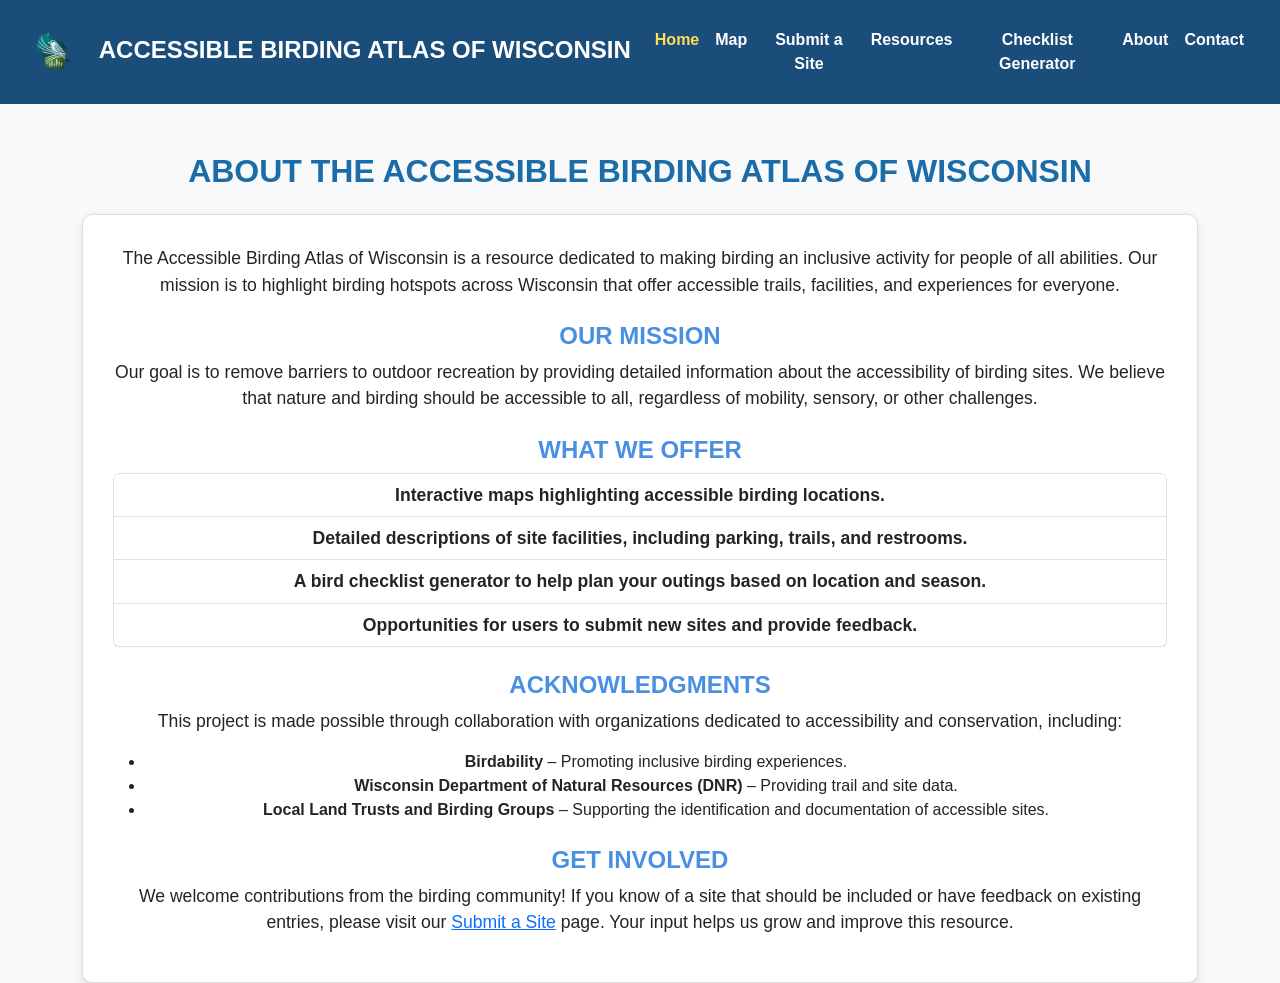
<file: about.html>
<!DOCTYPE html>
<html lang="en">
<head>
  <meta charset="UTF-8">
  <meta name="viewport" content="width=device-width, initial-scale=1.0">
  <title>Accessible Birding Atlas of Wisconsin</title>
  
  <!-- Bootstrap CSS -->
  <link href="https://cdn.jsdelivr.net/npm/bootstrap@5.3.0/dist/css/bootstrap.min.css" rel="stylesheet">
  
  <!-- Custom CSS -->
  <link rel="stylesheet" href="assets/styles/style.css">
</head>
<body>
  <nav class="navbar navbar-expand-lg navbar-dark">
    <div class="container-fluid">
      <a class="navbar-brand" href="index.html">
        <img src="assets/img/logo.png" alt="Logo" height="100">
        Accessible Birding Atlas of Wisconsin
      </a>
      <button class="navbar-toggler" type="button" data-bs-toggle="collapse" data-bs-target="#navbarNav" aria-controls="navbarNav" aria-expanded="false" aria-label="Toggle navigation">
        <span class="navbar-toggler-icon"></span>
      </button>
      <div class="collapse navbar-collapse" id="navbarNav">
        <ul class="navbar-nav ms-auto">
          <li class="nav-item">
            <a class="nav-link active" href="index.html">Home</a>
          </li>
          <li class="nav-item">
            <a class="nav-link" href="map.html">Map</a>
          </li>
          <li class="nav-item">
            <a class="nav-link" href="submit.html">Submit a Site</a>
          </li>
          <li class="nav-item">
            <a class="nav-link" href="resources.html">Resources</a>
          </li>
          <li class="nav-item">
            <a class="nav-link" href="checklist.html">Checklist Generator</a>
          </li>
          <li class="nav-item">
            <a class="nav-link" href="about.html">About</a>
          </li>
          <li class="nav-item">
            <a class="nav-link" href="contact.html">Contact</a>
          </li>
        </ul>
      </div>
    </div>
  </nav>
  <!-- Main Content -->
  <div class="container mt-5">
    <h2 class="text-center mb-4">About the Accessible Birding Atlas of Wisconsin</h2>

    <div class="about-section">
      <p class="lead">
        The Accessible Birding Atlas of Wisconsin is a resource dedicated to making birding an inclusive activity for people of all abilities. Our mission is to highlight birding hotspots across Wisconsin that offer accessible trails, facilities, and experiences for everyone.
      </p>

      <h4 class="mt-4">Our Mission</h4>
      <p>
        Our goal is to remove barriers to outdoor recreation by providing detailed information about the accessibility of birding sites. We believe that nature and birding should be accessible to all, regardless of mobility, sensory, or other challenges.
      </p>

      <h4 class="mt-4">What We Offer</h4>
      <ul class="list-group mb-4">
        <li class="list-group-item">Interactive maps highlighting accessible birding locations.</li>
        <li class="list-group-item">Detailed descriptions of site facilities, including parking, trails, and restrooms.</li>
        <li class="list-group-item">A bird checklist generator to help plan your outings based on location and season.</li>
        <li class="list-group-item">Opportunities for users to submit new sites and provide feedback.</li>
      </ul>

      <h4 class="mt-4">Acknowledgments</h4>
      <p>
        This project is made possible through collaboration with organizations dedicated to accessibility and conservation, including:
      </p>
      <ul>
        <li><strong>Birdability</strong> – Promoting inclusive birding experiences.</li>
        <li><strong>Wisconsin Department of Natural Resources (DNR)</strong> – Providing trail and site data.</li>
        <li><strong>Local Land Trusts and Birding Groups</strong> – Supporting the identification and documentation of accessible sites.</li>
      </ul>

      <h4 class="mt-4">Get Involved</h4>
      <p>
        We welcome contributions from the birding community! If you know of a site that should be included or have feedback on existing entries, please visit our <a href="submit.html">Submit a Site</a> page. Your input helps us grow and improve this resource.
      </p>
    </div>
  </div>

  <!-- Bootstrap JS (for Navbar Toggle) -->
  <script src="https://cdn.jsdelivr.net/npm/bootstrap@5.3.0/dist/js/bootstrap.bundle.min.js"></script>
</body>
</html>
</file>
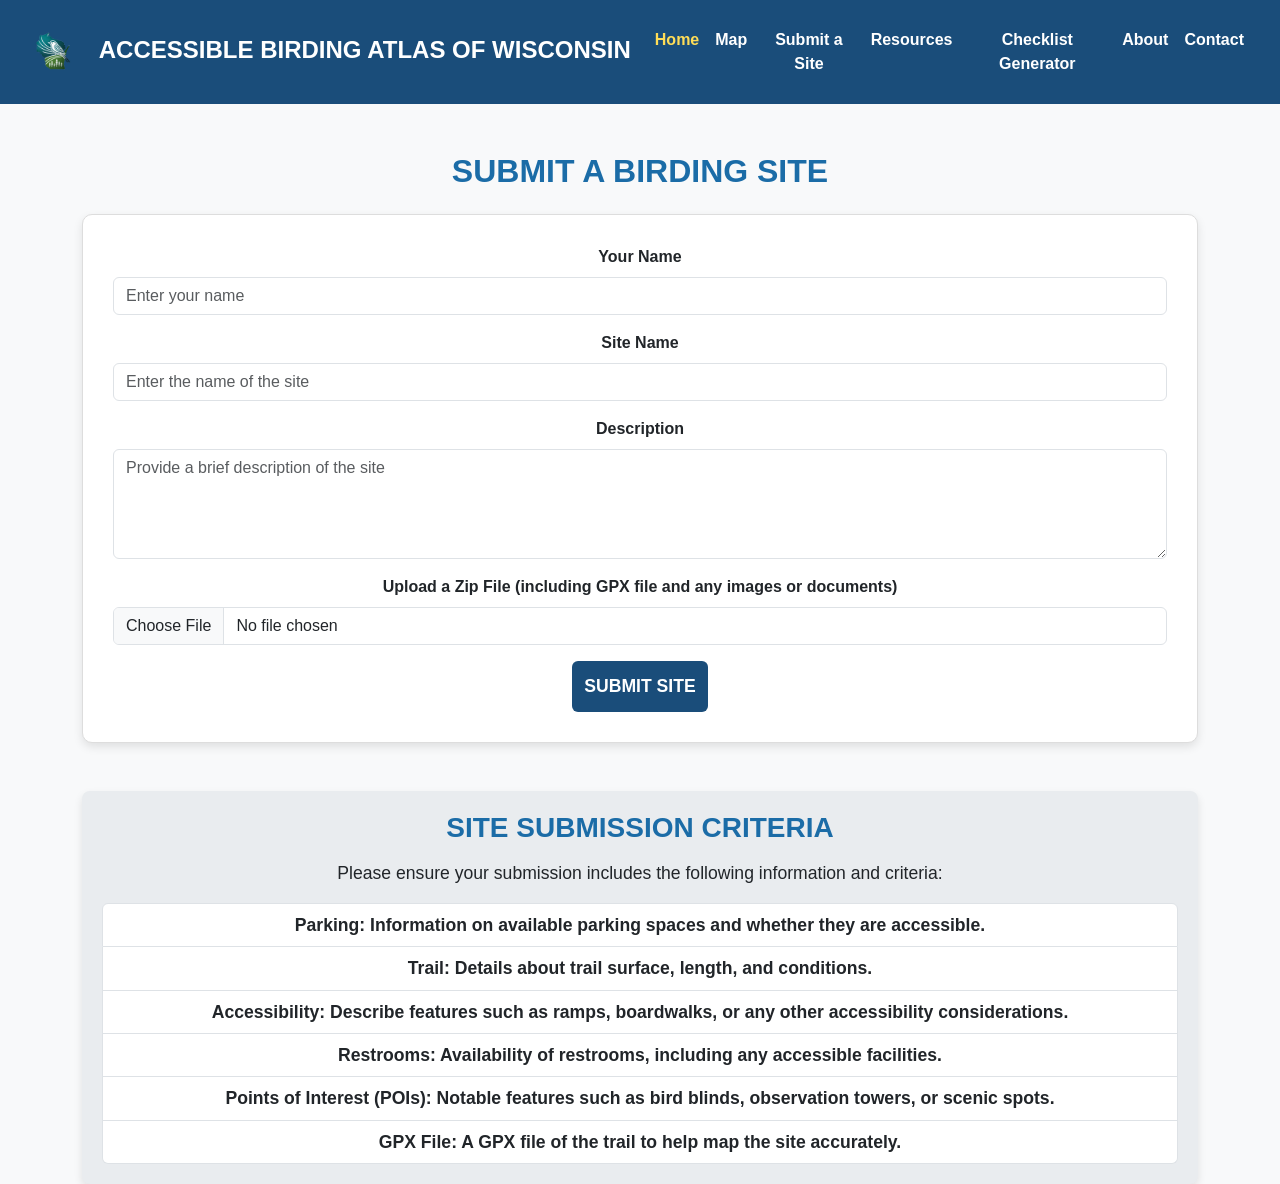
<file: submit.html>
<!DOCTYPE html>
<html lang="en">
<head>
  <meta charset="UTF-8">
  <meta name="viewport" content="width=device-width, initial-scale=1.0">
  <title>Accessible Birding Atlas of Wisconsin</title>
  
  <!-- Bootstrap CSS -->
  <link href="https://cdn.jsdelivr.net/npm/bootstrap@5.3.0/dist/css/bootstrap.min.css" rel="stylesheet">
  
  <!-- Custom CSS -->
  <link rel="stylesheet" href="assets/styles/style.css">
</head>
<body>
  <nav class="navbar navbar-expand-lg navbar-dark">
    <div class="container-fluid">
      <a class="navbar-brand" href="index.html">
        <img src="assets/img/logo.png" alt="Logo" height="50">
        Accessible Birding Atlas of Wisconsin
      </a>
      <button class="navbar-toggler" type="button" data-bs-toggle="collapse" data-bs-target="#navbarNav" aria-controls="navbarNav" aria-expanded="false" aria-label="Toggle navigation">
        <span class="navbar-toggler-icon"></span>
      </button>
      <div class="collapse navbar-collapse" id="navbarNav">
        <ul class="navbar-nav ms-auto">
          <li class="nav-item">
            <a class="nav-link active" href="index.html">Home</a>
          </li>
          <li class="nav-item">
            <a class="nav-link" href="map.html">Map</a>
          </li>
          <li class="nav-item">
            <a class="nav-link" href="submit.html">Submit a Site</a>
          </li>
          <li class="nav-item">
            <a class="nav-link" href="resources.html">Resources</a>
          </li>
          <li class="nav-item">
            <a class="nav-link" href="checklist.html">Checklist Generator</a>
          </li>
          <li class="nav-item">
            <a class="nav-link" href="about.html">About</a>
          </li>
          <li class="nav-item">
            <a class="nav-link" href="contact.html">Contact</a>
          </li>
        </ul>
      </div>
    </div>
  </nav>
  <!-- Main Content -->
  <div class="container mt-5">
    <h2 class="text-center mb-4">Submit a Birding Site</h2>

    <form action="#" method="post" enctype="multipart/form-data" class="mb-5">
      <div class="mb-3">
        <label for="name" class="form-label">Your Name</label>
        <input type="text" class="form-control" id="name" name="name" placeholder="Enter your name" required>
      </div>

      <div class="mb-3">
        <label for="siteName" class="form-label">Site Name</label>
        <input type="text" class="form-control" id="siteName" name="siteName" placeholder="Enter the name of the site" required>
      </div>

      <div class="mb-3">
        <label for="description" class="form-label">Description</label>
        <textarea class="form-control" id="description" name="description" rows="4" placeholder="Provide a brief description of the site" required></textarea>
      </div>

      <div class="mb-3">
        <label for="file" class="form-label">Upload a Zip File (including GPX file and any images or documents)</label>
        <input type="file" class="form-control" id="file" name="file" accept=".zip" required>
      </div>

      <button type="submit" class="btn btn-primary">Submit Site</button>
    </form>

    <!-- Criteria Section -->
    <div class="criteria-section">
      <h3 class="mb-3">Site Submission Criteria</h3>
      <p>Please ensure your submission includes the following information and criteria:</p>
      
      <ul class="list-group">
        <li class="list-group-item">
          <strong>Parking:</strong> Information on available parking spaces and whether they are accessible.
        </li>
        <li class="list-group-item">
          <strong>Trail:</strong> Details about trail surface, length, and conditions.
        </li>
        <li class="list-group-item">
          <strong>Accessibility:</strong> Describe features such as ramps, boardwalks, or any other accessibility considerations.
        </li>
        <li class="list-group-item">
          <strong>Restrooms:</strong> Availability of restrooms, including any accessible facilities.
        </li>
        <li class="list-group-item">
          <strong>Points of Interest (POIs):</strong> Notable features such as bird blinds, observation towers, or scenic spots.
        </li>
        <li class="list-group-item">
          <strong>GPX File:</strong> A GPX file of the trail to help map the site accurately.
        </li>
      </ul>
    </div>
  </div>

  <!-- Bootstrap JS (for Navbar Toggle) -->
  <script src="https://cdn.jsdelivr.net/npm/bootstrap@5.3.0/dist/js/bootstrap.bundle.min.js"></script>
</body>
</html>
</file>
<file: assets/styles/style.css>
body {
    font-family: Arial, sans-serif;
    text-align: center;
}
#map {
    height: 600px;
    width: 80%;
    margin: 0 auto;
}

/* --------------------------- */
/*        Global Styles        */
/* --------------------------- */

@import url('https://fonts.googleapis.com/css2?family=Fredoka:wght@400;500;600;700&display=swap');

body {
  background-color: #f8f9fa;
  font-family: 'Poppins', sans-serif; /* Bold, friendly font */
}

h1, h2, h3, h4 {
  color: #1B6CA7; /* Ocean blue */
  font-weight: 700;
  text-transform: uppercase;
}

p {
  font-size: 1.1rem;
  font-weight: 500;
}

.list-group-item {
  font-size: 1.1rem;
  font-weight: 600;
}

/* --------------------------- */
/*      Navigation Styles      */
/* --------------------------- */

/* --------------------------- */
/*      Navigation Styles      */
/* --------------------------- */

.navbar {
    background-color: #1A4D7A !important; /* Consistent color */
    padding: 1rem;
}

.navbar-brand img {
    margin-right: 15px;
    height: 50px;
}

.navbar-brand {
    font-weight: bold;
    font-size: 1.5rem;
    text-transform: uppercase;
}

.navbar-nav .nav-link {
    font-weight: bold;
    font-size: 1rem;
    padding: 0.75rem 1rem;
    color: white;
}

.navbar-nav .nav-link:hover {
    color: #ffdd57; /* Yellow on hover */
}

.navbar-nav .nav-link.active {
    color: #ffdd57; /* Active link color */
}

/* Ensure items don't stack */
@media (max-width: 991px) {
    .navbar-nav {
        text-align: center;
    }
}


/* --------------------------- */
/*       Home Page Styles      */
/* --------------------------- */

/* Hero Card Styles */
.hero-card {
  text-align: center;
  padding: 20px;
  background-color: #ffffff;
  box-shadow: 0px 4px 8px rgba(0, 0, 0, 0.1);
  border-radius: 8px;
}

.hero-card img {
  width: 100%;
  max-height: 400px;
  object-fit: cover;
  border: 1px solid #ddd;
  border-radius: 8px;
}

.hero-card .btn {
  margin-top: 10px;
}

/* Purpose Section Styles */
.purpose-section {
  padding: 20px;
  background-color: #e9ecef;
  border-radius: 8px;
}

.purpose-section h3 {
  color: #4A90E2;
}

/* Card Styles */
.card-link {
  text-decoration: none;
  color: inherit;
}

.card {
  border: none;
  border-radius: 10px;
  box-shadow: 0px 4px 10px rgba(0, 0, 0, 0.1);
  transition: transform 0.3s ease, box-shadow 0.3s ease;
}

/* Card Image Zoom on Hover */
.card-link {
  text-decoration: none;
  color: inherit;
}

.card-img-container {
  overflow: hidden;
}

.card-img-top {
  transition: transform 0.3s ease;
  width: 100%;
  height: auto;
}

.card:hover .card-img-top {
  transform: scale(1.1);
}

.card-title {
  color: #1B6CA7; /* Ocean blue */
  font-weight: bold;
  font-size: 1.25rem;
}

.card-text {
  font-size: 1rem;
  color: #555;
}

/* Responsive Layout */
@media (min-width: 768px) {
  .card-deck .card {
    flex: 1;
  }
}


/* --------------------------- */
/*      Map Page Styles        */
/* --------------------------- */

.how-to-use {
  background-color: #e9ecef;
  padding: 30px;
  border-radius: 8px;
  box-shadow: 0px 4px 8px rgba(0, 0, 0, 0.1);
}

.how-to-use h3 {
  color: #1B6CA7;
}

.how-to-use p {
  font-size: 1.1rem;
}

.how-to-use ol {
  margin-left: 20px;
}

.how-to-use ol li {
  margin-bottom: 15px;
}

.how-to-use ul {
  margin-top: 10px;
  margin-left: 20px;
  list-style-type: disc;
}

/* --------------------------- */
/*   Submit a Site Page Styles */
/* --------------------------- */

form {
  background-color: #ffffff;
  padding: 30px;
  border: 1px solid #ddd;
  border-radius: 10px;
  box-shadow: 0px 4px 10px rgba(0, 0, 0, 0.1);
}

form .form-label {
  font-weight: bold;
  font-size: 1rem;
}

form .btn-primary {
  background-color: #1A4D7A;
  border: none;
  padding: 0.75rem;
  font-size: 1.1rem;
  font-weight: bold;
  text-transform: uppercase;
}

form .btn-primary:hover {
  background-color: #1A4D7A;
}

.criteria-section {
  background-color: #e9ecef;
  padding: 20px;
  border-radius: 8px;
  box-shadow: 0px 4px 8px rgba(0, 0, 0, 0.1);
}

/* --------------------------- */
/*    Checklist Page Styles    */
/* --------------------------- */

#checklist-results {
  background-color: #ffffff;
  padding: 20px;
  border: 1px solid #ddd;
  border-radius: 10px;
  box-shadow: 0px 4px 8px rgba(0, 0, 0, 0.1);
}

.list-group-item {
  font-size: 1.1rem;
}

/* --------------------------- */
/*      About Page Styles      */
/* --------------------------- */

.about-section {
  background-color: #ffffff;
  padding: 30px;
  border: 1px solid #ddd;
  border-radius: 10px;
  box-shadow: 0px 4px 10px rgba(0, 0, 0, 0.1);
}

.about-section h4 {
  color: #4A90E2;
  margin-top: 20px;
}

.about-section p {
  font-size: 1.1rem;
}

/* --------------------------- */
/*     Contact Page Styles     */
/* --------------------------- */

.contact-info {
  background-color: #ffffff;
  padding: 20px;
  border: 1px solid #ddd;
  border-radius: 10px;
  box-shadow: 0px 4px 10px rgba(0, 0, 0, 0.1);
  margin-top: 20px;
}

.contact-info h4 {
  color: #4A90E2;
  margin-bottom: 15px;
}

.contact-info ul {
  font-size: 1rem;
  line-height: 1.8;
}

.contact-info a {
  color: #1B6CA7;
  text-decoration: none;
}

.contact-info a:hover {
  text-decoration: underline;
}

/* Cover Photo Section */
.cover-photo {
  position: relative;
  width: 100%;
  height: 400px;
  background: url('/assets/img/coverphoto.png') no-repeat center;
  background-size: cover;
  background-position: center 60%; /* Adjusts the vertical position to show more of the lower part */

}
.cover-text {
  position: absolute;
  top: 50%;
  left: 50%;
  transform: translate(-50%, -50%);
  color: white;
  font-size: 3rem;
  font-weight: bold;
  text-shadow: 2px 2px 4px rgba(0, 0, 0, 0.7);
  text-align: center;
}

#fullscreen-btn {
  position: absolute;
  top: 10px;
  right: 10px;
  z-index: 1000;
  background-color: white;
  color: black;
  border: 1px solid #ccc;
  padding: 5px 10px;
  border-radius: 3px;
  cursor: pointer;
  font-size: 12px;
  font-weight: bold;
  box-shadow: 0px 2px 4px rgba(0, 0, 0, 0.1);
}

body {
  font-family: Arial, sans-serif;
  text-align: center;
}
#map {
  height: 600px;
  width: 80%;
  margin: 0 auto;
}

/* --------------------------- */
/*        Global Styles        */
/* --------------------------- */

@import url('https://fonts.googleapis.com/css2?family=Fredoka:wght@400;500;600;700&display=swap');

body {
background-color: #f8f9fa;
font-family: 'Poppins', sans-serif; /* Bold, friendly font */
}

h1, h2, h3, h4 {
color: #1B6CA7; /* Ocean blue */
font-weight: 700;
text-transform: uppercase;
}

p {
font-size: 1.1rem;
font-weight: 500;
}

.list-group-item {
font-size: 1.1rem;
font-weight: 600;
}

/* --------------------------- */
/*      Navigation Styles      */
/* --------------------------- */

/* --------------------------- */
/*      Navigation Styles      */
/* --------------------------- */

.navbar {
  background-color: #1A4D7A !important; /* Consistent color */
  padding: 1rem;
}

.navbar-brand img {
  margin-right: 15px;
  height: 50px;
}

.navbar-brand {
  font-weight: bold;
  font-size: 1.5rem;
  text-transform: uppercase;
}

.navbar-nav .nav-link {
  font-weight: bold;
  font-size: 1rem;
  padding: 0.75rem 1rem;
  color: white;
}

.navbar-nav .nav-link:hover {
  color: #ffdd57; /* Yellow on hover */
}

.navbar-nav .nav-link.active {
  color: #ffdd57; /* Active link color */
}

/* Ensure items don't stack */
@media (max-width: 991px) {
  .navbar-nav {
      text-align: center;
  }
}


/* --------------------------- */
/*       Home Page Styles      */
/* --------------------------- */

/* Hero Card Styles */
.hero-card {
text-align: center;
padding: 20px;
background-color: #ffffff;
box-shadow: 0px 4px 8px rgba(0, 0, 0, 0.1);
border-radius: 8px;
}

.hero-card img {
width: 100%;
max-height: 400px;
object-fit: cover;
border: 1px solid #ddd;
border-radius: 8px;
}

.hero-card .btn {
margin-top: 10px;
}

/* Purpose Section Styles */
.purpose-section {
padding: 20px;
background-color: #e9ecef;
border-radius: 8px;
}

.purpose-section h3 {
color: #4A90E2;
}

/* Card Styles */
.card-link {
text-decoration: none;
color: inherit;
}

.card {
border: none;
border-radius: 10px;
box-shadow: 0px 4px 10px rgba(0, 0, 0, 0.1);
transition: transform 0.3s ease, box-shadow 0.3s ease;
}

/* Card Image Zoom on Hover */
.card-link {
text-decoration: none;
color: inherit;
}

.card-img-container {
overflow: hidden;
}

.card-img-top {
transition: transform 0.3s ease;
width: 100%;
height: auto;
}

.card:hover .card-img-top {
transform: scale(1.1);
}

.card-title {
color: #1B6CA7; /* Ocean blue */
font-weight: bold;
font-size: 1.25rem;
}

.card-text {
font-size: 1rem;
color: #555;
}

/* Responsive Layout */
@media (min-width: 768px) {
.card-deck .card {
  flex: 1;
}
}


/* --------------------------- */
/*      Map Page Styles        */
/* --------------------------- */

.how-to-use {
background-color: #e9ecef;
padding: 30px;
border-radius: 8px;
box-shadow: 0px 4px 8px rgba(0, 0, 0, 0.1);
}

.how-to-use h3 {
color: #1B6CA7;
}

.how-to-use p {
font-size: 1.1rem;
}

.how-to-use ol {
margin-left: 20px;
}

.how-to-use ol li {
margin-bottom: 15px;
}

.how-to-use ul {
margin-top: 10px;
margin-left: 20px;
list-style-type: disc;
}

/* --------------------------- */
/*   Submit a Site Page Styles */
/* --------------------------- */

form {
background-color: #ffffff;
padding: 30px;
border: 1px solid #ddd;
border-radius: 10px;
box-shadow: 0px 4px 10px rgba(0, 0, 0, 0.1);
}

form .form-label {
font-weight: bold;
font-size: 1rem;
}

form .btn-primary {
background-color: #1A4D7A;
border: none;
padding: 0.75rem;
font-size: 1.1rem;
font-weight: bold;
text-transform: uppercase;
}

form .btn-primary:hover {
background-color: #1A4D7A;
}

.criteria-section {
background-color: #e9ecef;
padding: 20px;
border-radius: 8px;
box-shadow: 0px 4px 8px rgba(0, 0, 0, 0.1);
}

/* --------------------------- */
/*    Checklist Page Styles    */
/* --------------------------- */

#checklist-results {
background-color: #ffffff;
padding: 20px;
border: 1px solid #ddd;
border-radius: 10px;
box-shadow: 0px 4px 8px rgba(0, 0, 0, 0.1);
}

.list-group-item {
font-size: 1.1rem;
}

/* --------------------------- */
/*      About Page Styles      */
/* --------------------------- */

.about-section {
background-color: #ffffff;
padding: 30px;
border: 1px solid #ddd;
border-radius: 10px;
box-shadow: 0px 4px 10px rgba(0, 0, 0, 0.1);
}

.about-section h4 {
color: #4A90E2;
margin-top: 20px;
}

.about-section p {
font-size: 1.1rem;
}

/* --------------------------- */
/*     Contact Page Styles     */
/* --------------------------- */

.contact-info {
background-color: #ffffff;
padding: 20px;
border: 1px solid #ddd;
border-radius: 10px;
box-shadow: 0px 4px 10px rgba(0, 0, 0, 0.1);
margin-top: 20px;
}

.contact-info h4 {
color: #4A90E2;
margin-bottom: 15px;
}

.contact-info ul {
font-size: 1rem;
line-height: 1.8;
}

.contact-info a {
color: #1B6CA7;
text-decoration: none;
}

.contact-info a:hover {
text-decoration: underline;
}

/* Cover Photo Section */
.cover-photo {
position: relative;
width: 100%;
height: 400px;
background: url('/assets/img/coverphoto.png') no-repeat center;
background-size: cover;
background-position: center 60%; /* Adjusts the vertical position to show more of the lower part */

}
.cover-text {
position: absolute;
top: 50%;
left: 50%;
transform: translate(-50%, -50%);
color: white;
font-size: 3rem;
font-weight: bold;
text-shadow: 2px 2px 4px rgba(0, 0, 0, 0.7);
text-align: center;
}

#fullscreen-btn {
position: absolute;
top: 10px;
right: 10px;
z-index: 1000;
background-color: white;
color: black;
border: 1px solid #ccc;
padding: 5px 10px;
border-radius: 3px;
cursor: pointer;
font-size: 12px;
font-weight: bold;
box-shadow: 0px 2px 4px rgba(0, 0, 0, 0.1);
}

/* Match the map's height for Recent Observations container */
#recent-observations-container {
  height: 675px; /* Exact height matching the map */
  background-color: #ffffff; /* White background */
  border: 1px solid #ddd; /* Border matching other sections */
  border-radius: 10px; /* Rounded corners */
  box-shadow: 0px 4px 10px rgba(0, 0, 0, 0.1); /* Shadow effect */
  padding: 15px; /* Padding inside the container */
  box-sizing: border-box; /* Includes padding and border in the height calculation */
  display: flex;
  flex-direction: column;
  justify-content: flex-start;
}

.recent-observations-title {
  font-size: 1.5rem;
  font-weight: bold;
  color: #1B6CA7;
  text-align: center;
  margin-bottom: 15px;
  text-transform: uppercase; /* Converts text to ALL CAPS */
}

#observations-list {
  overflow-y: auto;
  padding: 5px;
  background-color: #ffffff;
  border-radius: 5px;
  box-shadow: inset 0px 2px 4px rgba(0, 0, 0, 0.1);
  flex: 1; /* Ensures it stretches to fill remaining space */
}

.observation-item {
  padding: 10px 5px;
  margin-bottom: 10px;
  border-bottom: 1px solid #ddd;
}

#weather-widget {
  background-color: #ffffff;
  border: 1px solid #ddd;
  border-radius: 10px;
  box-shadow: 0px 4px 10px rgba(0, 0, 0, 0.1);
  padding: 15px;
  font-size: 1rem;
  color: #333;
}
#weather-widget h4 {
  color: #1B6CA7;
  font-weight: bold;
  margin-bottom: 10px;
}
</file>
